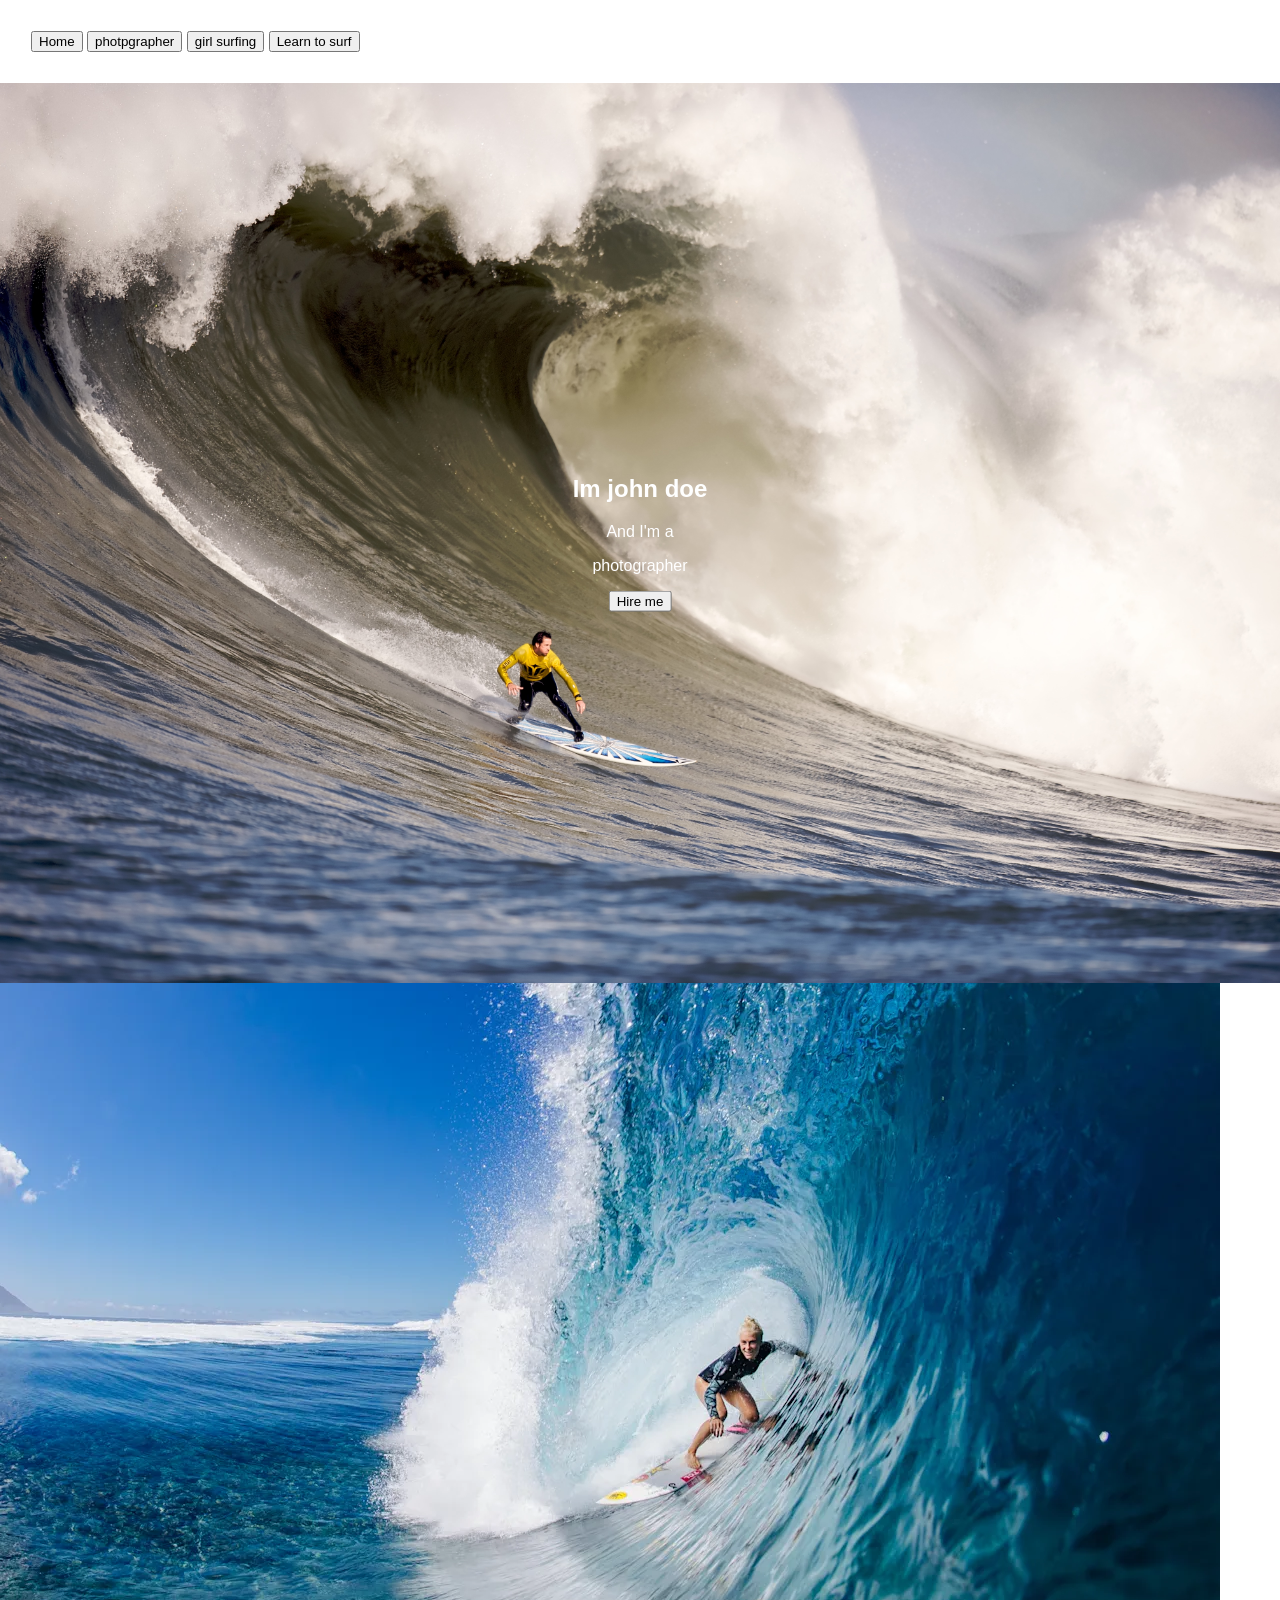
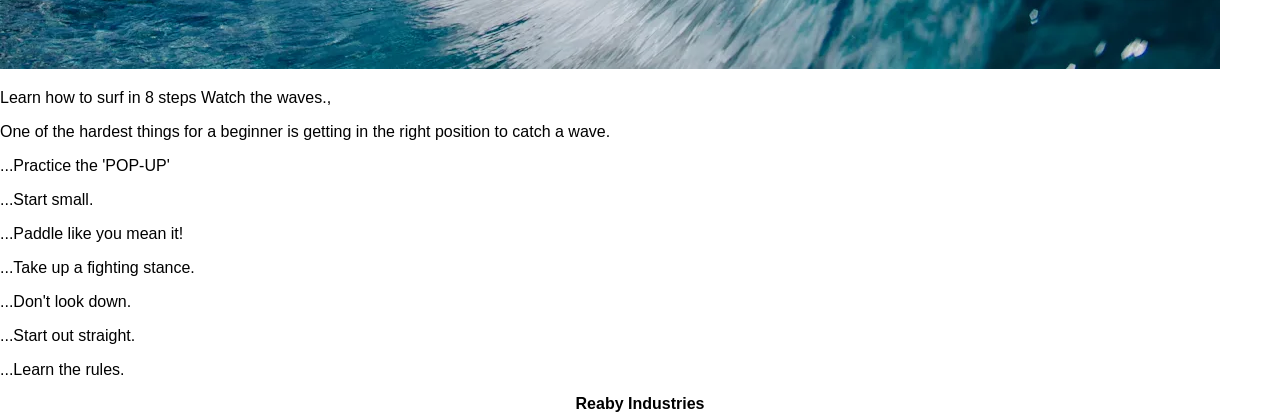
<file: landing page v11/index.html>
<!DOCTYPE html>
<html>
<head>
    <meta name="viewport" content="width=device-width, initial-scale=1">
    <!--- css style sheet loaded   -->
    <link rel="stylesheet" href="css/styles.css">
    <!--- jQuery imported  -->
    <script type="text/javascript" src="jQuery/jquery-3.6.3.js"></script>
</head>
<body>

    <!--- main nave bar built by javascript    -->
    <nav id="navbar1"></nav>

    <!--- main section   -->
    <section id="hero-image">
        <div  id="heroFont">
            <h1  id="mySection"></h1>
            <p  id="mySection2"> </p>
            <p  id="mySection3"> </p>

            <button id="buttonScroll" class="cTA">Hire me</button>
        </div>

    </section>

    <div  id="mySection4">
    </div>

    <div id="mySection5">
    </div>

    <!--- footer   -->
    <footer id="footerId"></footer>
    <script language="JavaScript" type="text/javascript" src="js/app.js"></script>


</body>
</html>
</file>
<file: landing page v11/css/styles.css>
/* body font and height*/
body, html {
  height: 100%;
  margin: 0;
  font-family: Arial, Helvetica, sans-serif;
}

/* this is the main image which takes up most of the webpage */

#hero-image {
  background-image: url("../images/surfPicture.jpg");
  height: 100%;
  background-position: center;
  background-repeat: no-repeat;
  background-size: cover;
  position: relative;
}

/* this is the cented image */
#heroFont {
  text-align: center;
  position: absolute;
  top: 50%;
  left: 50%;
  transform: translate(-50%, -50%);
  color: white;
}



/* this is the main button that doesnt go anywhere */
.hero-text button {
  border: none;
  outline: 0;
  display: inline-block;
  padding: 10px 25px;
  color: black;
  background-color: #ddd;
  text-align: center;
  cursor: pointer;
}



.hero-text button:hover {
  background-color: #555;
  color: white;
}



#fontId{
  font-size:50px
}



ul {
  list-style-type: none;
  margin: 0;
  padding: 31px;
}

li {
  display: inline;
}

a{
  margin: 8%;
}

a:active {
    
    box-shadow: 10px 10px 10px #fc894d;
}

/* call to action top buttons*/
.cTA:active {
    box-shadow: 10px 10px 10px #fc894d;
}

footer {
    display: table;
    text-align: center;
    margin-left: auto;
    margin-right: auto;
    font-weight: bold;
}
</file>
